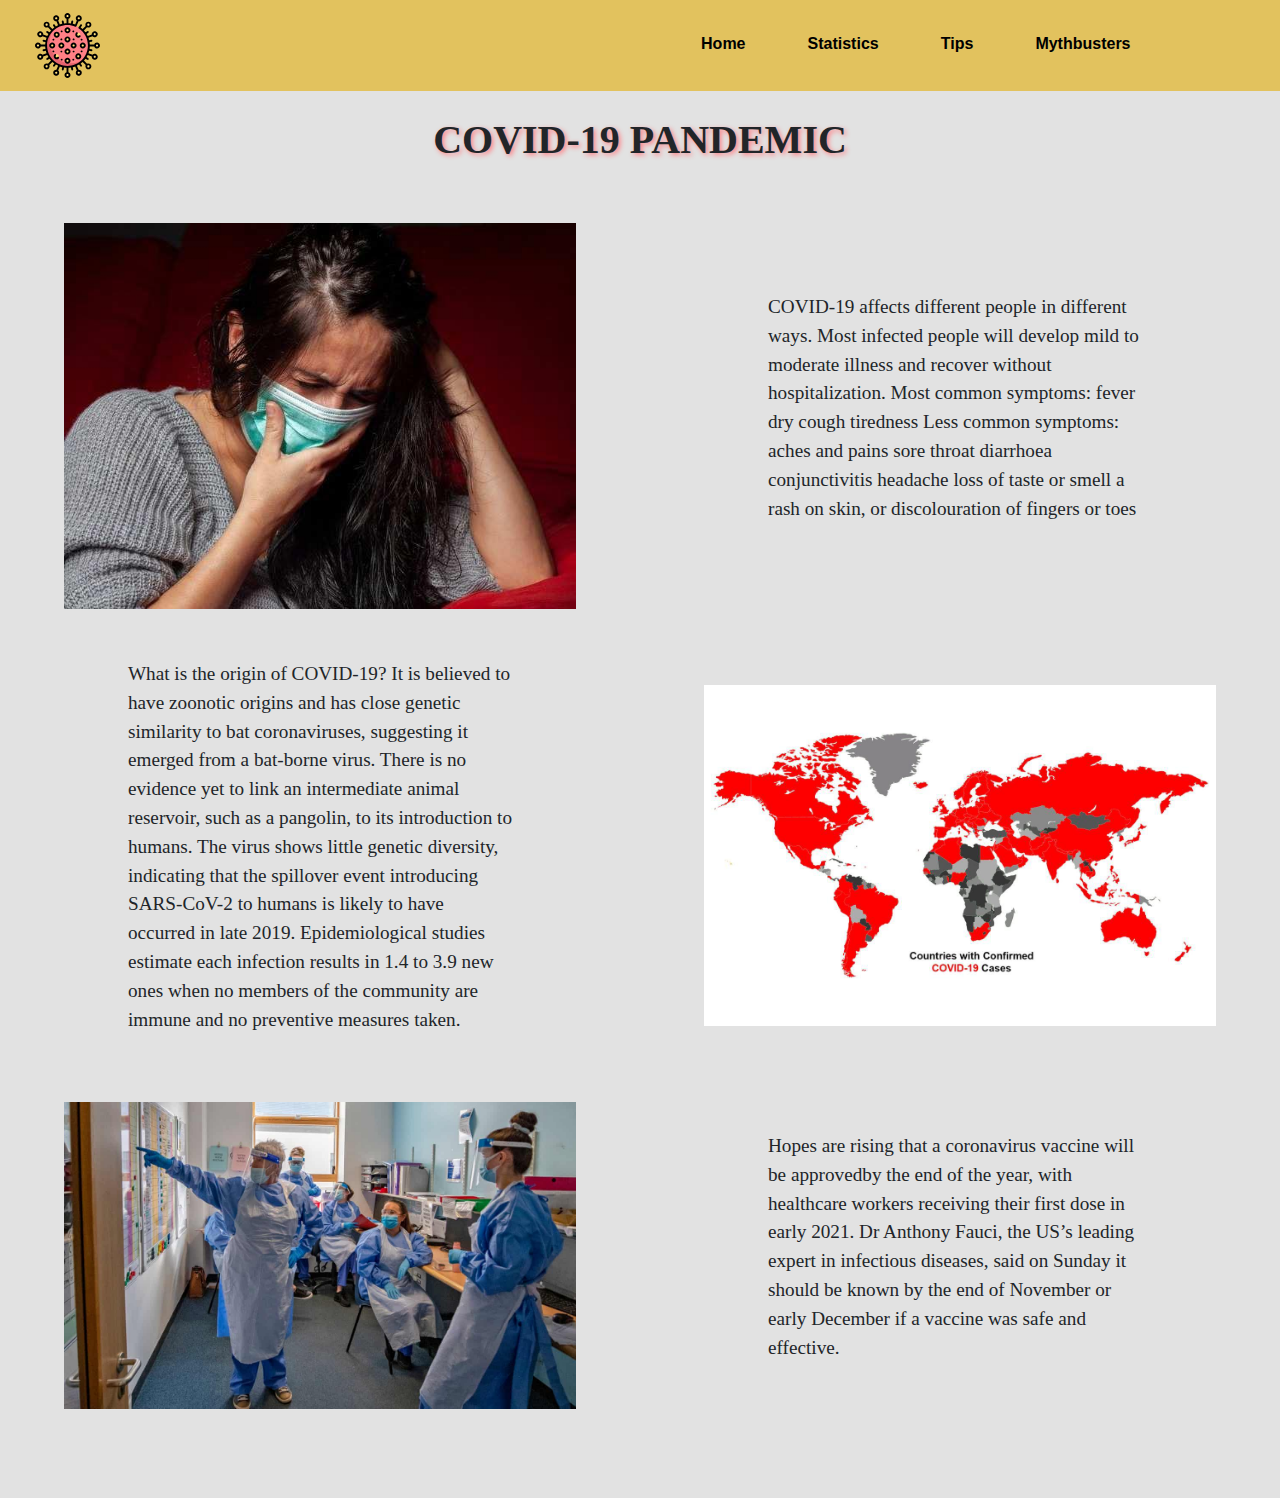
<file: index.html>
<!DOCTYPE html>

<html lang="en">
    <head>
        <link href="https://stackpath.bootstrapcdn.com/bootstrap/4.5.0/css/bootstrap.min.css" rel="stylesheet">
        <link href="styles.css" rel="stylesheet">
        <title>Covid-19</title>
    </head>
    <body>
        <nav  id='homeHeader'>
            <div>
                <a href="index.html"><img src='coronavirus.svg' alt="corona" width="65" height="65"></a>
            </div>
            <div class="nav-textSize">
                <a href='index.html'>home</a>
                <a href='statistics.html'>statistics</a>
                <a href='tips.html'>tips</a>
                <a href='Mythbusters.html'>mythbusters</a>
            </div>
        </nav>
        <h1 class="home-header-txt">Covid-19 Pandemic</h1>
        <div class='home-content'>
            <img src='corona1.jpg' alt="corona 1" class='imageSize'>
            <p class="home-txt">COVID-19 affects different people in different ways. Most infected people will develop mild to moderate illness and recover without hospitalization.
                Most common symptoms:
                fever
                dry cough
                tiredness
                Less common symptoms:
                aches and pains
                sore throat
                diarrhoea
                conjunctivitis
                headache
                loss of taste or smell
                a rash on skin, or discolouration of fingers or toes
            </p>
        </div>
        <div class='home-content'>
            <p class="home-txt">What is the origin of COVID-19?
                It is believed to have zoonotic origins and has close genetic similarity to bat coronaviruses, suggesting it emerged from a bat-borne virus. There is no evidence yet to link an intermediate animal reservoir, such as a pangolin, to its introduction to humans.
                The virus shows little genetic diversity, indicating that the spillover event introducing SARS-CoV-2 to humans is likely to have occurred in late 2019. Epidemiological studies estimate each infection results in 1.4 to 3.9 new ones when no members of the community are immune and no preventive measures taken.
            </p>
            <img src='corona2.jpg' alt="corona 2" class='imageSize'>
        </div>
        <div class='home-content'>
            <img src='corona3.jpg' alt="corona 3" class='imageSize'>
            <p class="home-txt">Hopes are rising that a coronavirus vaccine will be approvedby the end of the year, with healthcare workers receiving their first dose in early 2021.
                Dr Anthony Fauci, the US’s leading expert in infectious diseases, said on Sunday it should be known by the end of November or early December if a vaccine was safe and effective.
            </p>
        </div>
    </body>
</html>
</file>
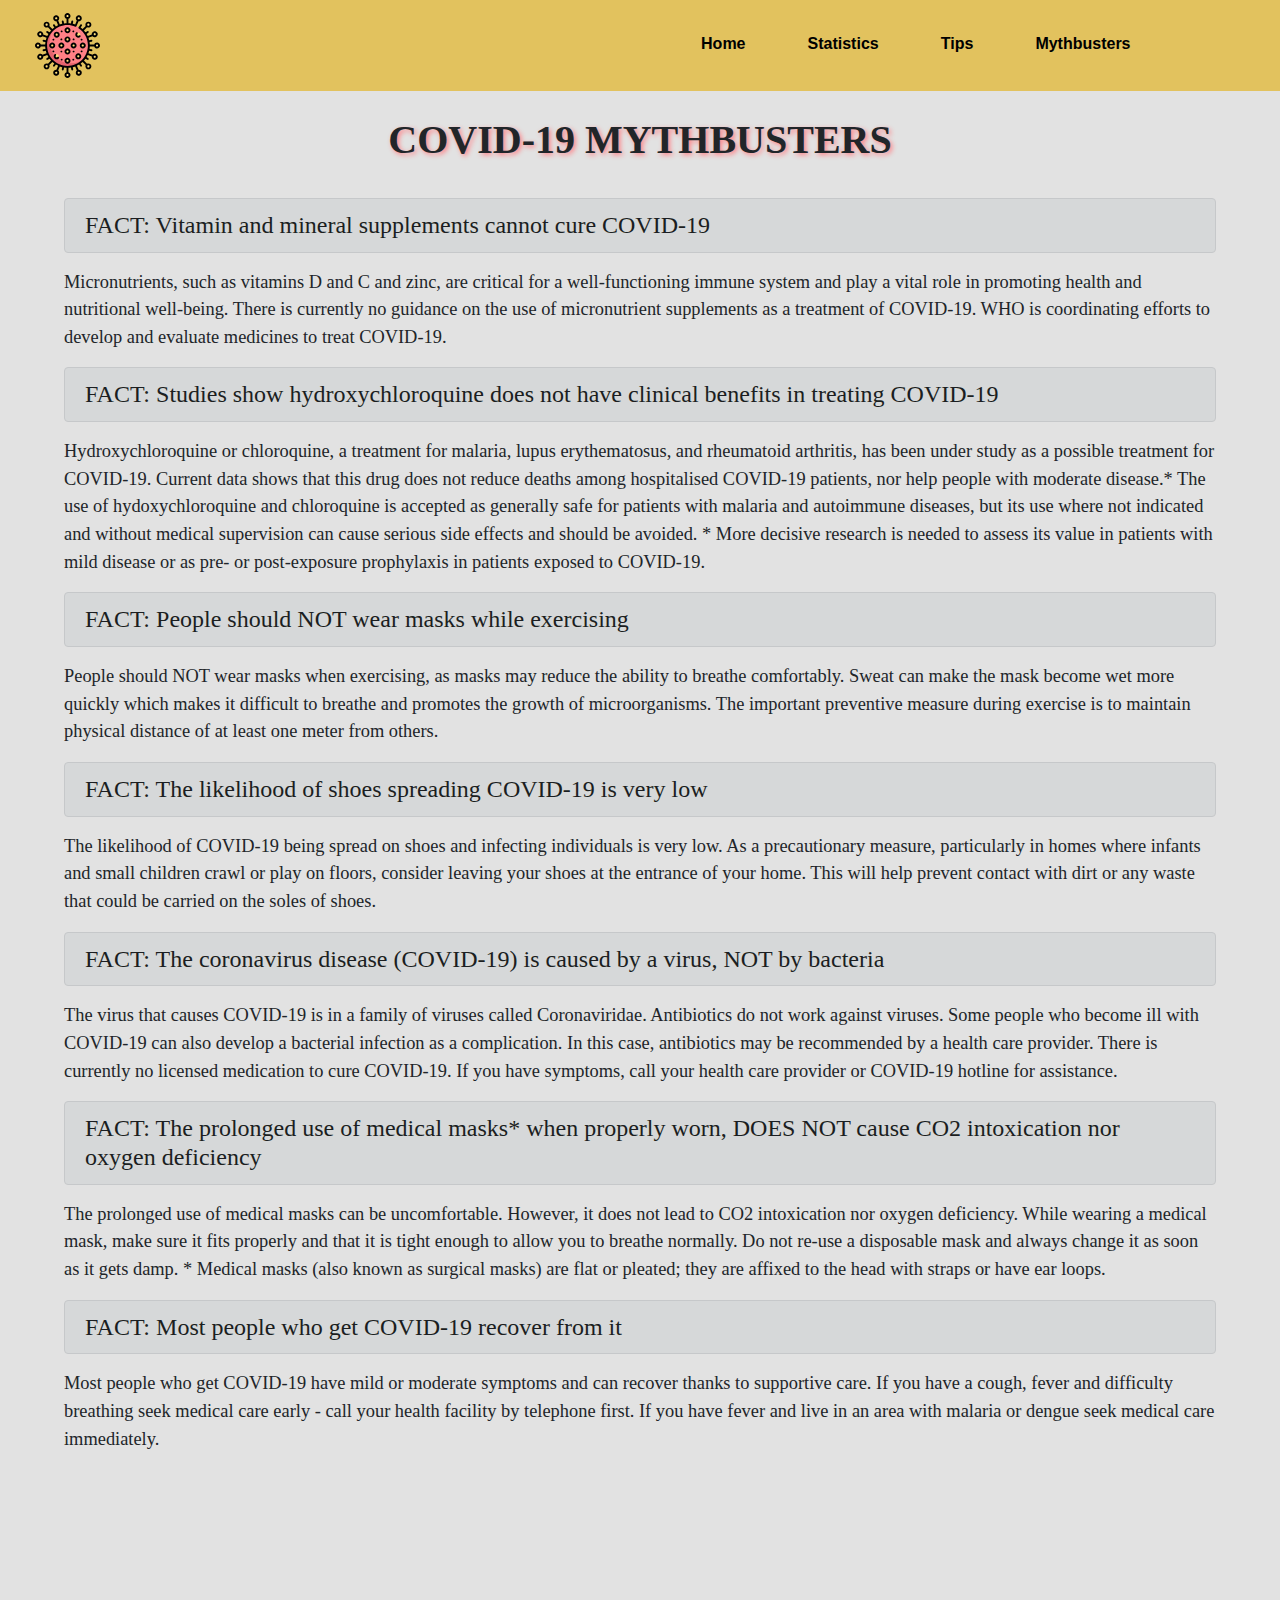
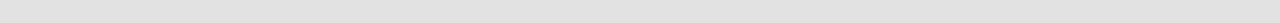
<file: Mythbusters.html>
<!DOCTYPE html>

<html lang="en">
    <head>
        <link href="https://stackpath.bootstrapcdn.com/bootstrap/4.5.0/css/bootstrap.min.css" rel="stylesheet">
        <link href="styles.css" rel="stylesheet">
        <title>Covid-19</title>
    </head>
    <body>
        <nav  id='homeHeader'>
            <div>
                <a href="index.html"><img src='coronavirus.svg' alt="corona" width="65" height="65"></a>
            </div>
            <div class="nav-textSize">
                <a href='index.html'>home</a>
                <a href='statistics.html'>statistics</a>
                <a href='tips.html'>tips</a>
                <a href='Mythbusters.html'>mythbusters</a>
            </div>
        </nav>
        <h1 class="home-header-txt">Covid-19 mythbusters</h1>
        <div id="padding-txt">
            <h4 class="alert alert-dark">FACT: Vitamin and mineral supplements cannot cure COVID-19</h4>
            <p>Micronutrients, such as vitamins D and C and zinc, are critical for a well-functioning immune system and play a vital role in promoting health and nutritional well-being.  There is currently no guidance on the use of micronutrient supplements as a treatment of COVID-19.
                WHO is coordinating efforts to develop and evaluate medicines to treat COVID-19.</p>
            <h4 class="alert alert-dark">FACT: Studies show hydroxychloroquine does not have clinical benefits in treating COVID-19</h4>
            <p>Hydroxychloroquine or chloroquine, a treatment for malaria, lupus erythematosus, and rheumatoid arthritis, has been under study as a possible treatment for COVID-19. Current data shows that this drug does not reduce deaths among hospitalised COVID-19 patients, nor help people with moderate disease.*
                The use of hydoxychloroquine and chloroquine is accepted as generally safe for patients with malaria and autoimmune diseases, but its use where not indicated and without medical supervision can cause serious side effects and should be avoided.
                * More decisive research is needed to assess its value in patients with mild disease or as pre- or post-exposure prophylaxis in patients exposed to COVID-19.</p>
            <h4 class="alert alert-dark">FACT: People should NOT wear masks while exercising</h4>
            <p>People should NOT wear masks when exercising, as masks may reduce the ability to breathe comfortably.
                Sweat can make the mask become wet more quickly which makes it difficult to breathe and promotes the growth of microorganisms. The important preventive measure during exercise is to maintain physical distance of at least one meter from others.</p>
            <h4 class="alert alert-dark">FACT: The likelihood of shoes spreading COVID-19 is very low</h4>
            <p>The likelihood of COVID-19 being spread on shoes and infecting individuals is very low. As a precautionary measure, particularly in homes where infants and small children crawl or play on floors, consider leaving your shoes at the entrance of your home. This will help prevent contact with dirt or any waste  that could be carried on the soles of shoes.</p>
            <h4 class="alert alert-dark">FACT: The coronavirus disease (COVID-19) is caused by a virus, NOT by bacteria</h4>
            <p>The virus that causes COVID-19 is in a family of viruses called Coronaviridae. Antibiotics do not work against viruses.
                Some people who become ill with COVID-19 can also develop a bacterial infection as a complication. In this case, antibiotics may be recommended by a health care provider.
                There is currently no licensed medication to cure COVID-19. If you have symptoms, call your health care provider or COVID-19 hotline for assistance.</p>
            <h4 class="alert alert-dark">FACT: The prolonged use of medical masks* when properly worn, DOES NOT cause CO2 intoxication nor oxygen deficiency</h4>
                The prolonged use of medical masks can be uncomfortable. However, it does not lead to CO2 intoxication nor oxygen deficiency. While wearing a medical mask, make sure it fits properly and that it is tight enough to allow you to breathe normally. Do not re-use a disposable mask and always change it as soon as it gets damp.
                * Medical masks (also known as surgical masks) are flat or pleated; they are affixed to the head with straps or have ear loops.      <p></p>
            <h4 class="alert alert-dark">FACT: Most people who get COVID-19 recover from it</h4>
            <p>Most people who get COVID-19 have mild or moderate symptoms and can recover thanks to supportive care. If you have a cough, fever and difficulty breathing seek medical care early - call your health facility by telephone first. If you have fever and live in an area with malaria or dengue seek medical care immediately.</p>
        </div>
    </body>
</html>
</file>
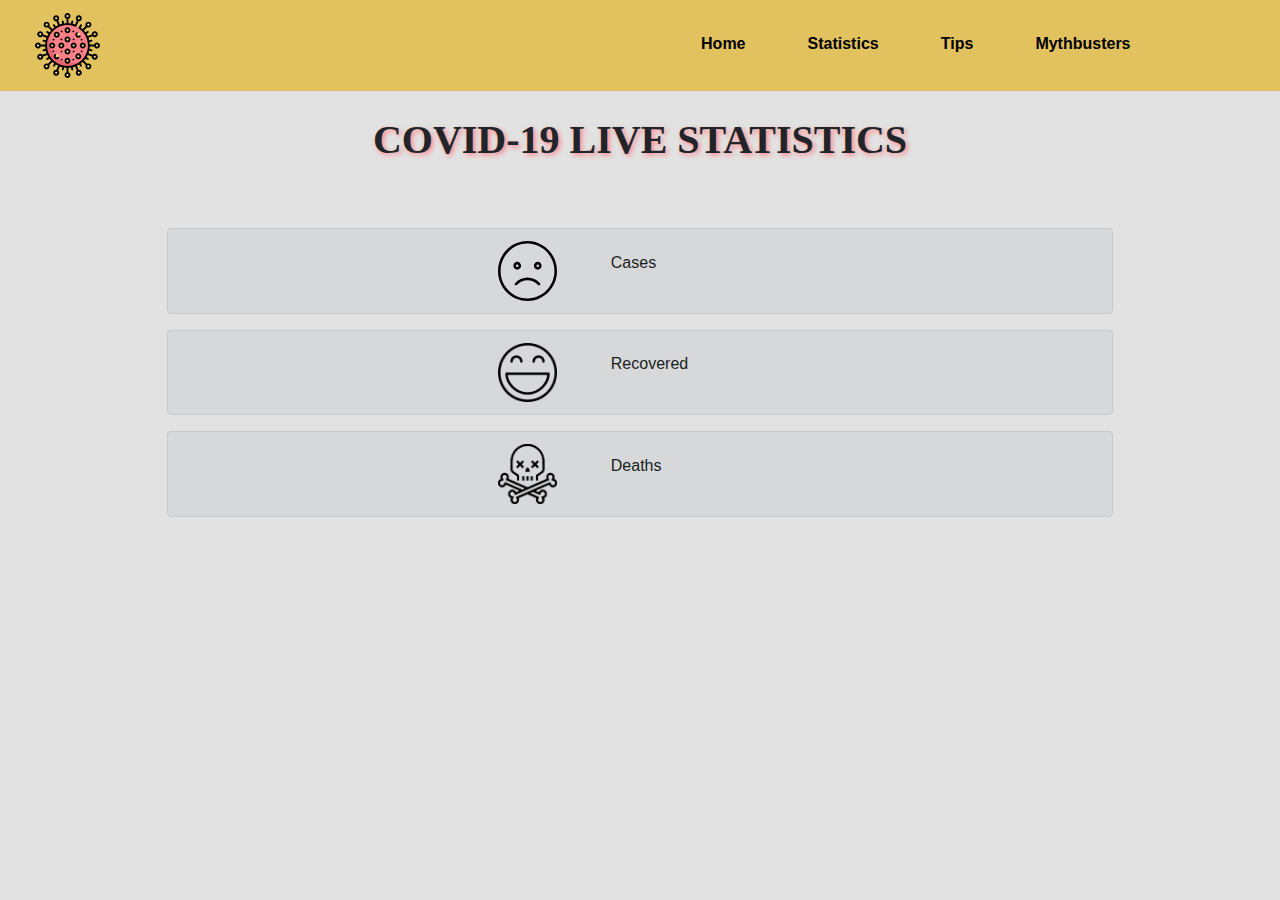
<file: statistics.html>
<!DOCTYPE html>

<html lang="en">
    <head>
        <link href="https://stackpath.bootstrapcdn.com/bootstrap/4.5.0/css/bootstrap.min.css" rel="stylesheet">
        <link href="styles.css" rel="stylesheet">
        <script src="main.js"></script>
        <title>Covid-19</title>
    </head>
    <body>
        <nav  id='homeHeader'>
            <div>
                <a href="index.html"><img src='coronavirus.svg' alt="corona" width="65" height="65"></a>
            </div>
            <div class="nav-textSize">
                <a href='index.html'>home</a>
                <a href='statistics.html'>statistics</a>
                <a href='tips.html'>tips</a>
                <a href='Mythbusters.html'>mythbusters</a>
            </div>
        </nav>
        <h1 class="home-header-txt">Covid-19 live statistics</h1>
        <main class=" statistics" style="margin-top:5%">
            <div class="faces statistics alert alert-dark">
                <img src='sad.svg' alt="sad" class="faces-size">
                    <p class="statistics api-data" id="cases"></p>
                    <p>Cases</p>
            </div>
            <div class="faces statistics alert alert-dark">
                <img src='happy.png' alt="happy" class="faces-size">
                <p class="statistics api-data" id="recovered"></p>
                <p>Recovered</p>
            </div>
            <div class="faces statistics alert alert-dark">
                <img src='dead.png' alt="dead" class="faces-size">
                <p class="statistics api-data" id="deaths"></p>
                <p>Deaths</p>
            </div>
        </main>
    </body>
</html>
</file>
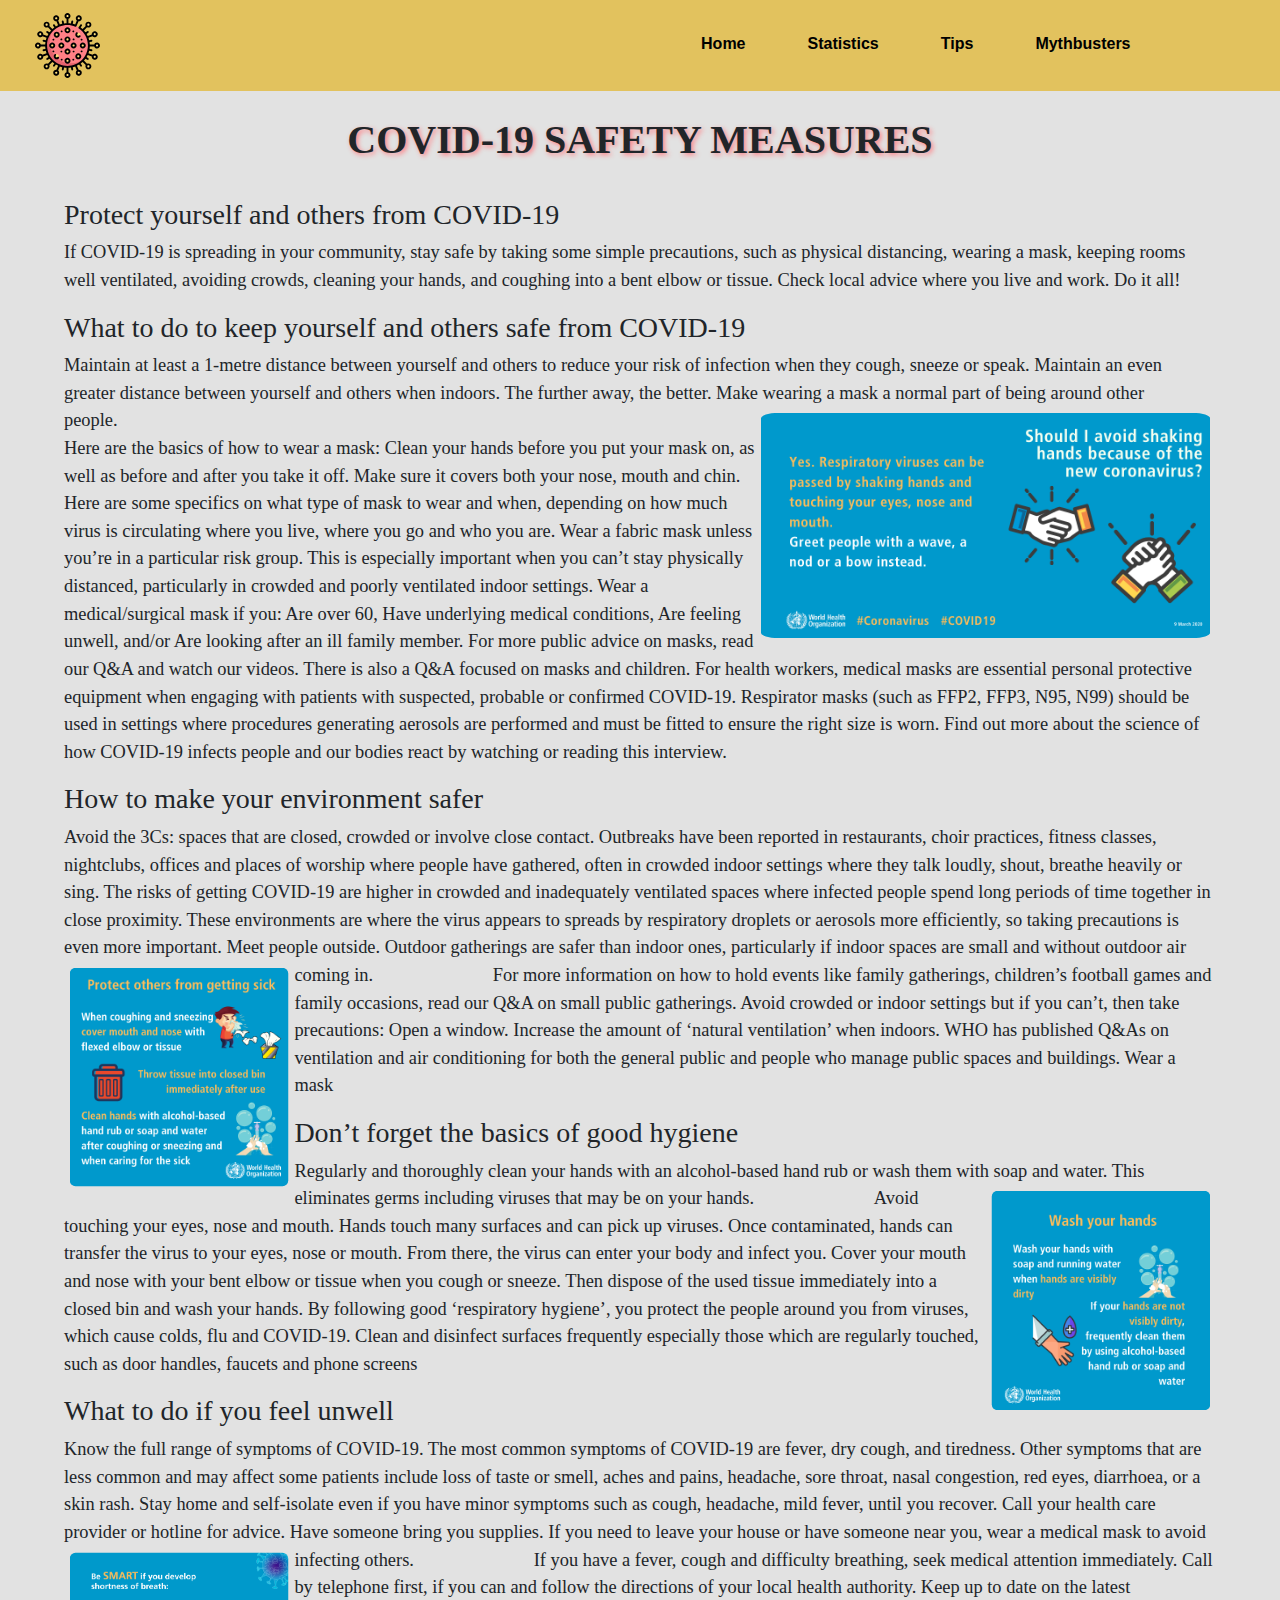
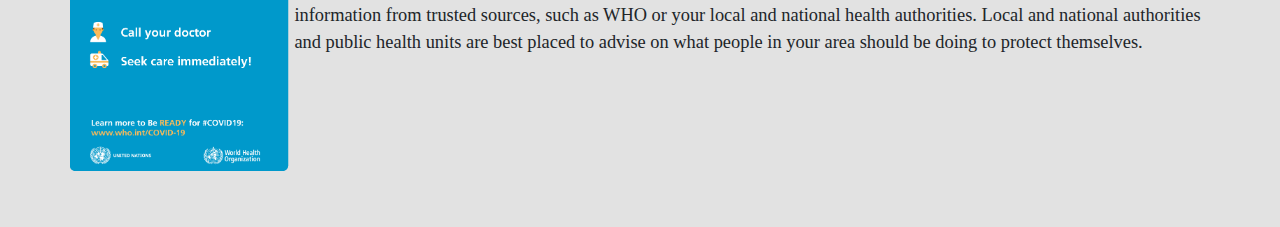
<file: tips.html>
<!DOCTYPE html>

<html lang="en">
    <head>
        <link href="https://stackpath.bootstrapcdn.com/bootstrap/4.5.0/css/bootstrap.min.css" rel="stylesheet">
        <link href="styles.css" rel="stylesheet">
        <title>Covid-19</title>
    </head>
    <body>
        <nav  id='homeHeader'>
            <div>
                <a href="index.html"><img src='coronavirus.svg' alt="corona" width="65" height="65"></a>
            </div>
            <div class="nav-textSize">
                <a href='index.html'>home</a>
                <a href='statistics.html'>statistics</a>
                <a href='tips.html'>tips</a>
                <a href='Mythbusters.html'>mythbusters</a>
            </div>
        </nav>
        <h1 class="home-header-txt">Covid-19 safety measures</h1>
        <div id="padding-txt">
            <h3>Protect yourself and others from COVID-19</h3>
            <p>If COVID-19 is spreading in your community, stay safe by taking some simple precautions, such as physical distancing, wearing a mask, keeping rooms well ventilated, avoiding crowds, cleaning your hands, and coughing into a bent elbow or tissue. Check local advice where you live and work. Do it all!</p>
            <h3>What to do to keep yourself and others safe from COVID-19</h3>
            <p>Maintain at least a 1-metre distance between yourself and others to reduce your risk of infection when they cough, sneeze or speak. Maintain an even greater distance between yourself and others when indoors. The further away, the better.
                Make wearing a mask a normal part of being around other people.<a target="_blank" href="https://www.who.int/images/default-source/health-topics/coronavirus/risk-communications/general-public/handshaking.png?sfvrsn=4aed53c5_2"><img id="first" src="handshaking.png" alt="WHO" class="tips-image" style="float:right"></a>
                <br>Here are the basics of how to wear a mask:
                Clean your hands before you put your mask on, as well as before and after you take it off.
                Make sure it covers both your nose, mouth and chin.
                Here are some specifics on what type of mask to wear and when, depending on how much virus is circulating where you live, where you go and who you are.
                Wear a fabric mask unless you’re in a particular risk group. This is especially important when you can’t stay physically distanced, particularly in crowded and poorly ventilated indoor settings.
                Wear a medical/surgical mask if you:
                Are over 60,
                Have underlying medical conditions,
                Are feeling unwell, and/or
                Are looking after an ill family member.
                For more public advice on masks, read our Q&A and watch our  videos. There is also a Q&A focused on masks and children.
                For health workers, medical masks are essential personal protective equipment when engaging with patients with suspected, probable or confirmed COVID-19. Respirator masks (such as FFP2, FFP3, N95, N99) should be used in settings where procedures generating aerosols are performed and must be fitted to ensure the right size is worn.
                Find out more about the science of how COVID-19 infects people and our bodies react by watching or reading this interview.
            </p>
            <h3>How to make your environment safer</h3>
            <p>Avoid the 3Cs: spaces that are closed, crowded or involve close contact.
                Outbreaks have been reported in restaurants, choir practices, fitness classes, nightclubs, offices and places of worship where people have gathered, often in crowded indoor settings where they talk loudly, shout, breathe heavily or sing.
                The risks of getting COVID-19 are higher in crowded and inadequately ventilated spaces where infected people spend long periods of time together in close proximity. These environments are where the virus appears to spreads by respiratory droplets or aerosols more efficiently, so taking precautions is even more important.
                Meet people outside. Outdoor gatherings are safer than indoor ones, particularly if indoor spaces are small and without outdoor air coming in. <a target="_blank" href="https://www.who.int/images/default-source/health-topics/coronavirus/risk-communications/general-public/protect-yourself/blue-3.png?sfvrsn=b1ef6d45_2"><img src="blue.png" alt="WHO" class="tips-image second" style="float:left"></a>
                For more information on how to hold events like family gatherings, children’s football games and family occasions, read our Q&A on small public gatherings.
                Avoid crowded or indoor settings but if you can’t, then take precautions:
                Open a window. Increase the amount of ‘natural ventilation’ when indoors.
                WHO has published Q&As on ventilation and air conditioning for both the general public and people who manage public spaces and buildings.
                Wear a mask
            </p>
            <h3>Don’t forget the basics of good hygiene</h3>
            <p>Regularly and thoroughly clean your hands with an alcohol-based hand rub or wash them with soap and water. This eliminates germs including viruses that may be on your hands. <a target="_blank" href="https://www.who.int/images/default-source/health-topics/coronavirus/risk-communications/general-public/protect-yourself/blue-1.png?sfvrsn=3d15aa1c_2"><img src="wash-hands.png" alt="WHO" class="tips-image second" style="float:right"></a>
                Avoid touching your eyes, nose and mouth. Hands touch many surfaces and can pick up viruses. Once contaminated, hands can transfer the virus to your eyes, nose or mouth. From there, the virus can enter your body and infect you.
                Cover your mouth and nose with your bent elbow or tissue when you cough or sneeze. Then dispose of the used tissue immediately into a closed bin and wash your hands. By following good ‘respiratory hygiene’, you protect the people around you from viruses, which cause colds, flu and COVID-19.
                Clean and disinfect surfaces frequently especially those which are regularly touched, such as door handles, faucets and phone screens</p>
            <h3>What to do if you feel unwell</h3>
            <p>Know the full range of symptoms of COVID-19. The most common symptoms of COVID-19 are fever, dry cough, and tiredness. Other symptoms that are less common and may affect some patients include loss of taste or smell, aches and pains, headache, sore throat, nasal congestion, red eyes, diarrhoea, or a skin rash.
                Stay home and self-isolate even if you have minor symptoms such as cough, headache, mild fever, until you recover. Call your health care provider or hotline for advice. Have someone bring you supplies. If you need to leave your house or have someone near you, wear a medical mask to avoid infecting others.
                <a target="_blank" href="https://www.who.int/images/default-source/health-topics/coronavirus/social-media-squares/be-smart-if-you-develop.jpg"><img src="be-smart-if-you-develop.jpg" alt="WHO" class="tips-image second" style="float:left"></a>If you have a fever, cough and difficulty breathing, seek medical attention immediately. Call by telephone first, if you can and follow the directions of your local health authority.
                Keep up to date on the latest information from trusted sources, such as WHO or your local and national health authorities. Local and national authorities and public health units are best placed to advise on what people in your area should be doing to protect themselves.</p>
        </div>
    </body>
</html>
</file>
<file: styles.css>
body{
    background-color:#e2e2e2;
}
#homeHeader
{
    display: flex;
    justify-content:space-around;
    align-content:space-around;
    padding-top:1%;
    padding-bottom:1%;
    background-color:#e2c25e;
}

.nav-textSize
{
    padding-top:1.5%;
    min-width:45%;
    text-transform: capitalize;
    font-weight: bold;
    margin-left:40%;
}

a
{
    justify-content:center;
    padding: 0 5% 0 5%;
    color: #000000;
    text-decoration: none;
    font-variant: normal;
}

.home-content
{
    display:flex;
    justify-content:space-around;
    align-items:center;
    padding-top:4%;
    font-variant: normal;
}

.imageSize
{
    height:25%;
    width:50%;
    padding: 0 5% 0 5%;
}

.home-txt
{
    width:auto;
    padding: 0 10% 0 10%;
    text-align:left;
    font-size:120%;
    font-family: "Times New Roman", Times, serif;
}

.tips-image
{
    border-radius:5%;
    padding: .5% .5% .5% .5%;
}

body
{
    padding-bottom:7%;
}

.home-header-txt
{
    text-align:center;
    text-transform: uppercase;
    padding-top:2%;
    text-shadow: 2px 2px 5px #ff8086;
    font-family: "Times New Roman", Times, serif;
    font-weight: bold;
}
#padding-txt
{
    padding: 2% 5% 5% 5%;
    font-family: "Times New Roman", Times, serif;
    font-size:115%;
}

.statistics
{
    margin-left:7%;
    margin-right:7%;

}

.faces
{
    display:flex;
    align-items:center;
    padding-left:30%;
}

.api-data
{
    margin-left:7%;
    margin-right:2%;
    color:red;
    font-weight:bold;
}

.data-style
{
    display:flex;
    align-items:center;

}

.faces-size
{
    width:10%;
    height:10%;
}

#first
{
    width:40%;
    height:20%;
}

.second
{
    height:30%;
    width:20%;
}
</file>
